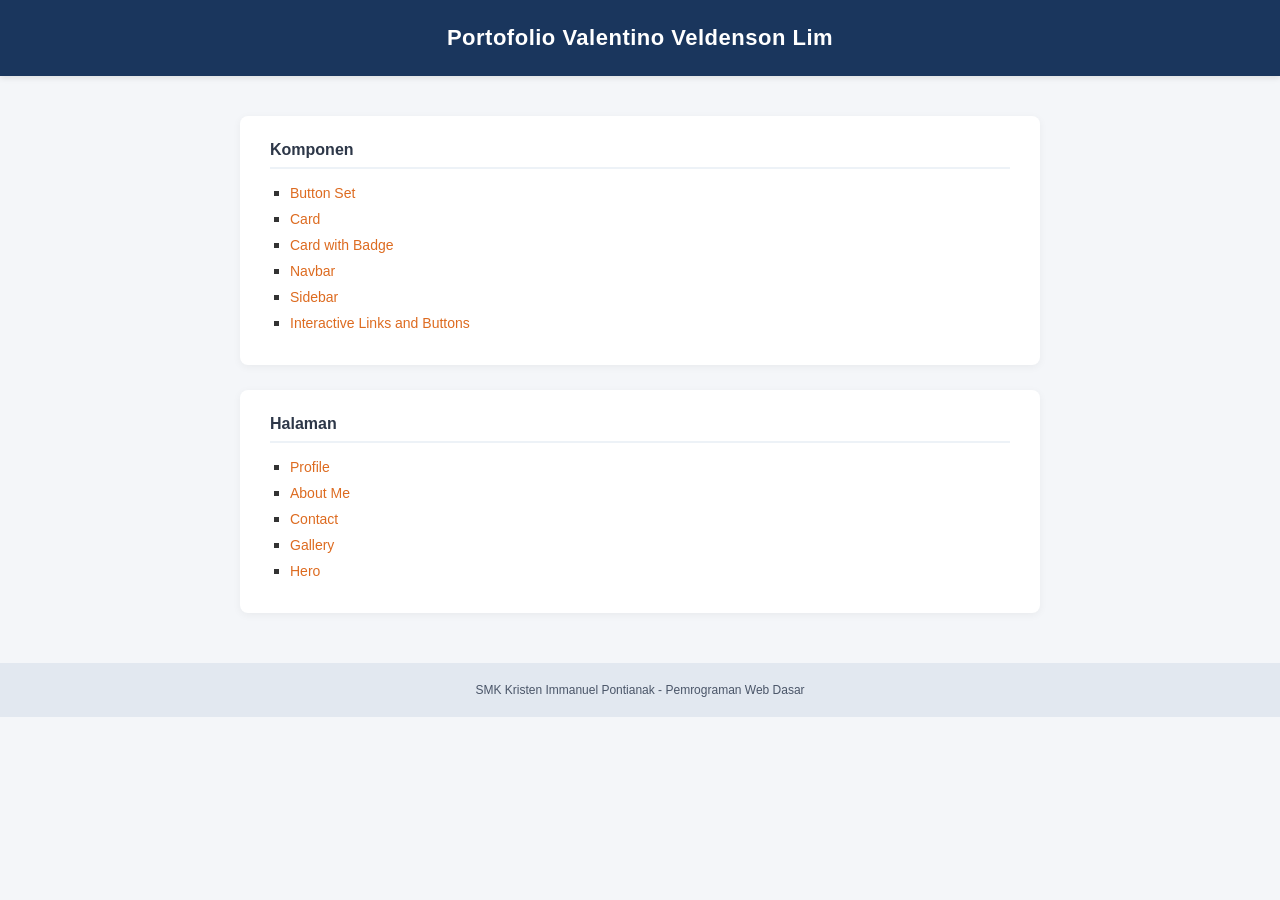
<file: index.html>
<!DOCTYPE html>
<html lang="id">
<head>
    <meta charset="UTF-8">
    <meta name="viewport" content="width=device-width, initial-scale=1.0">
    <title>Portofolio Valentino Veldenson Lim</title>
    <!-- Menghubungkan ke CSS Eksternal -->
    <link rel="stylesheet" href="styles/index.css">
</head>
<body>

    <!-- Header dengan h1 'Portofolio' dan namamu -->
    <header>
        <h1>Portofolio Valentino Veldenson Lim</h1>
    </header>

    <!-- Main sebagai pembungkus isi -->
    <main>
        <!-- Section 1: id components (6 tautan komponen) -->
        <section id="components">
            <h2>Komponen</h2>
            <ul>
                <li><a href="/components/button-set.html">Button Set</a></li>
                <li><a href="/components/card.html">Card</a></li>
                <li><a href="/components/card-badge.html">Card with Badge</a></li>
                <li><a href="/components/navbar.html">Navbar</a></li>
                <li><a href="/components/sidebar.html">Sidebar</a></li>
                <li><a href="/components/interactive.html">Interactive Links and Buttons</a></li>
            </ul>
        </section>

        <!-- Section 2: id pages (5 tautan halaman) -->
        <section id="pages">
            <h2>Halaman</h2>
            <ul>
                <li><a href="/pages/profile.html">Profile</a></li>
                <li><a href="/pages/about.html">About Me</a></li>
                <li><a href="/pages/contact.html">Contact</a></li>
                <li><a href="/pages/gallery.html">Gallery</a></li>
                <li><a href="/pages/hero.html">Hero</a></li>
            </ul>
        </section>
    </main>

    <!-- Footer dengan p singkat nama sekolahmu -->
    <footer>
        <p>SMK Kristen Immanuel Pontianak - Pemrograman Web Dasar</p>
    </footer>

</body>
</html>
</file>
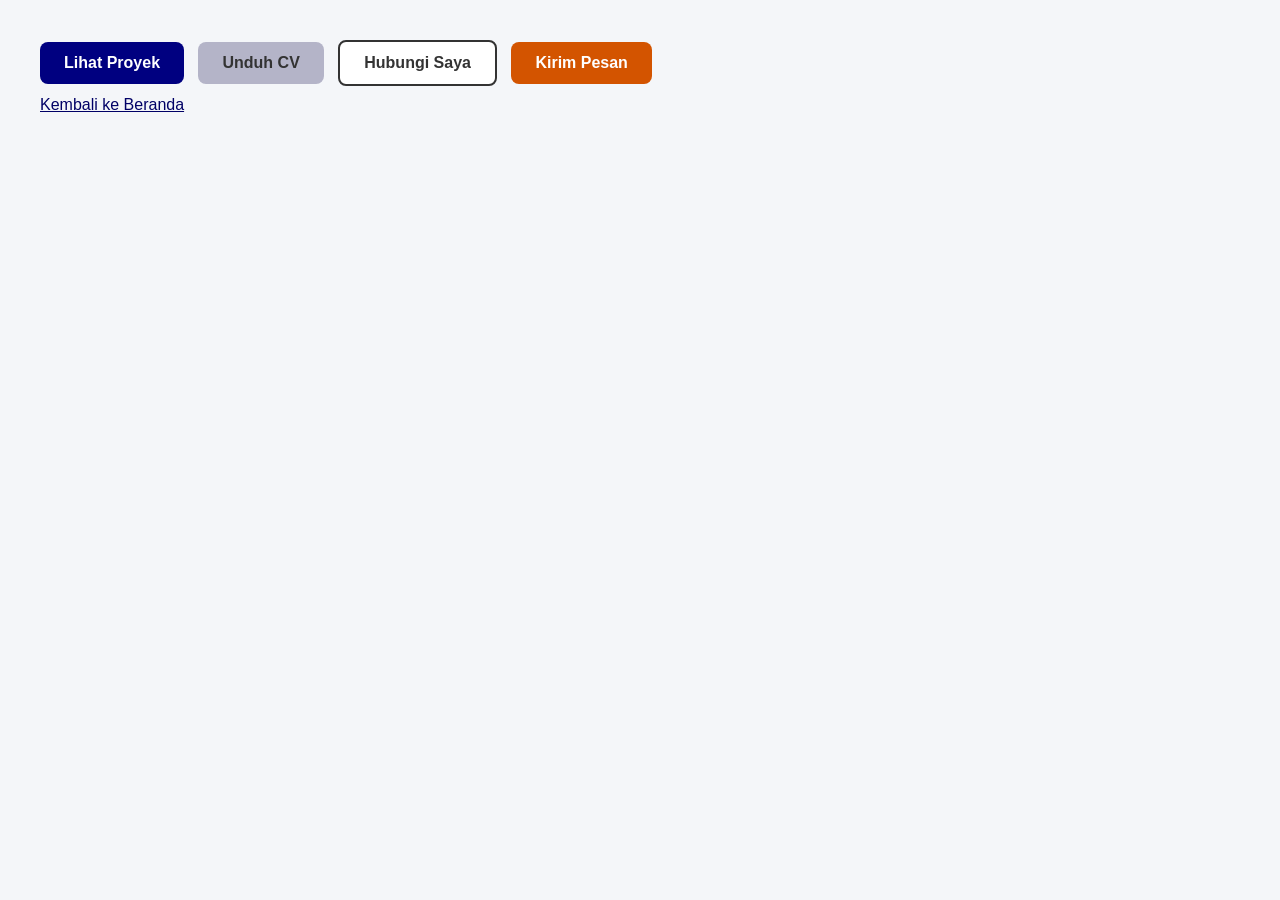
<file: components/button-set.html>
<!DOCTYPE html>
<html lang="id">
<head>
    <meta charset="UTF-8">
    <meta name="viewport" content="width=device-width, initial-scale=1.0">
    <title>Kumpulan Tombol</title>
    <style>
        /* Tag Selector */
        body {
            background-color: #f4f6f9;
            font-family: Arial, sans-serif;
            margin: 0;
            padding: 40px;
        }

        h2 {
            color: #1a252f;
            font-size: 20px;
        }

        /* Class Selector untuk semua tombol */
        .btn {
            display: inline-block;
            padding: 12px 24px;
            border-radius: 8px;
            font-weight: bold;
            text-decoration: none;
            cursor: pointer;
        }

        /* Descendant Selector: jarak antar tombol di dalam button-group */
        .button-group .btn {
            margin-right: 10px;
            margin-bottom: 10px;
        }

        /* Class Selector untuk warna latar masing-masing tombol */
        .btn-primary {
            background-color: navy;
            color: #ffffff;
        }

        .btn-secondary {
            background-color: rgb(180, 180, 200);
        }

        .btn-outline {
            background-color: #ffffff;
            border: 2px solid #333333;
        }

        .btn-send {
            background-color: #d35400;
            color: #ffffff;
        }

        /* Grouping Selector: dua tombol berbagi warna tulisan gelap */
        .btn-secondary, .btn-outline {
            color: #333333;
        }

        /* Pseudo-class Selector (:hover) untuk mengubah warna saat kursor di atas tombol */
        .btn-primary:hover {
            background-color: #000044;
        }

        .btn-secondary:hover {
            background-color: rgba(150, 150, 170, 0.8);
        }

        .btn-outline:hover {
            background-color: #f0f0f0;
        }

        .btn-send:hover {
            background-color: #ba4a00;
        }
    </style>
</head>
<body>

    <main>
        <!-- Kumpulan 4 Tombol -->
        <div class="button-group">
            <a href="/components/card-badge.html" class="btn btn-primary">Lihat Proyek</a>
            <a href="#" class="btn btn-secondary">Unduh CV</a>
            <a href="/pages/contact.html" class="btn btn-outline">Hubungi Saya</a>
            <a href="/pages/contact.html" class="btn btn-send">Kirim Pesan</a>
        </div>
    </main>

    <footer>
        <a href="/index.html" style="color: #000066; text-decoration: underline; font-family: Arial, sans-serif; font-size: 16px;">Kembali ke Beranda</a>
    </footer>

</body>
</html>
</file>
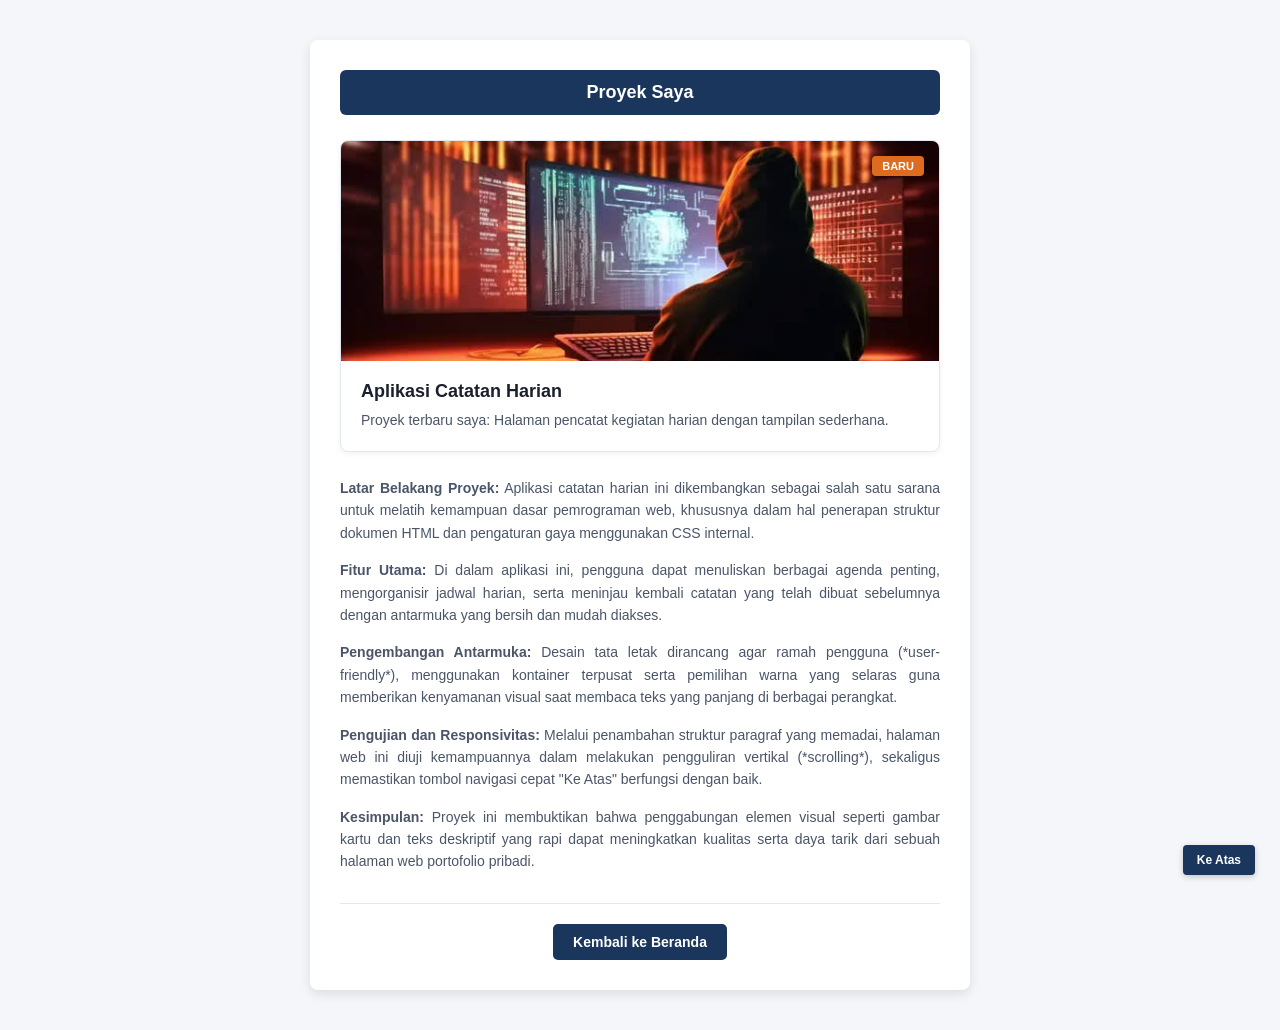
<file: components/card-badge.html>
<!DOCTYPE html>
<html lang="id">
<head>
    <meta charset="UTF-8">
    <meta name="viewport" content="width=device-width, initial-scale=1.0">
    <title>Proyek Saya - Aplikasi Catatan Harian</title>
    <style>
        /* Pengaturan Dasar Halaman */
        body {
            background-color: #f4f6f9;
            font-family: Arial, sans-serif;
            margin: 0;
            padding: 40px 20px;
            color: #333333;
            scroll-behavior: smooth;
        }

        /* Kontainer Utama */
        .container {
            max-width: 600px;
            margin: 0 auto;
            background-color: #ffffff;
            padding: 30px;
            border-radius: 8px;
            box-shadow: 0 4px 12px rgba(0, 0, 0, 0.1);
            position: relative;
        }

        /* Judul Header di dalam Kontainer */
        .header-title {
            background-color: #1a365d;
            color: #ffffff;
            text-align: center;
            padding: 12px;
            border-radius: 6px;
            font-size: 18px;
            font-weight: bold;
            margin-bottom: 25px;
        }

        /* Kotak Kartu (Card) di dalam Kontainer */
        .card {
            border: 1px solid #e2e8f0;
            border-radius: 8px;
            overflow: hidden;
            background-color: #ffffff;
            margin-bottom: 25px;
            box-shadow: 0 2px 6px rgba(0, 0, 0, 0.05);
        }

        /* Area Gambar pada Card */
        .card-img-container {
            position: relative;
            width: 100%;
            height: 220px;
            background-color: #cbd5e1;
        }

        .card-img {
            width: 100%;
            height: 100%;
            object-fit: cover;
            display: block;
        }

        /* Badge kecil di atas gambar */
        .badge {
            position: absolute;
            top: 15px;
            right: 15px;
            background-color: #dd6b20;
            color: #ffffff;
            font-size: 11px;
            font-weight: bold;
            padding: 4px 10px;
            border-radius: 4px;
        }

        /* Konten Teks pada Card */
        .card-content {
            padding: 20px;
        }

        .card-content h3 {
            font-size: 18px;
            color: #1a202c;
            margin-top: 0;
            margin-bottom: 8px;
        }

        .card-content p {
            font-size: 14px;
            color: #4a5568;
            line-height: 1.5;
            margin: 0;
        }

        /* Paragraf Artikel yang Dapat Dibaca */
        .article-text {
            font-size: 14px;
            color: #4a5568;
            line-height: 1.6;
            margin-bottom: 15px;
            text-align: justify;
        }

        /* Tombol Kembali ke Beranda */
        .footer-nav {
            text-align: center;
            margin-top: 30px;
            border-top: 1px solid #e2e8f0;
            padding-top: 20px;
        }

        .btn-back {
            display: inline-block;
            background-color: #1a365d;
            color: #ffffff;
            padding: 10px 20px;
            border-radius: 5px;
            text-decoration: none;
            font-size: 14px;
            font-weight: bold;
        }

        .btn-back:hover {
            background-color: #2a4365;
        }

        /* Tombol Mengambang "Ke Atas" di Pojok Kanan Bawah */
        .btn-to-top {
            position: fixed;
            bottom: 25px;
            right: 25px;
            background-color: #1a365d;
            color: #ffffff;
            padding: 8px 14px;
            border-radius: 4px;
            text-decoration: none;
            font-size: 12px;
            font-weight: bold;
            box-shadow: 0 2px 6px rgba(0, 0, 0, 0.2);
        }

        .btn-to-top:hover {
            background-color: #2a4365;
        }
    </style>
</head>
<body id="atas">

    <div class="container">
        <!-- Judul Atas -->
        <div class="header-title">Proyek Saya</div>

        <!-- Komponen Card -->
        <div class="card">
            <div class="card-img-container">
                <!-- Pastikan file gambar tersedia di folder assets/images/ -->
                <img src="/assets/images/hacker.jpg" alt="Aplikasi Catatan Harian" class="card-img">
                <span class="badge">BARU</span>
            </div>
            <div class="card-content">
                <h3>Aplikasi Catatan Harian</h3>
                <p>Proyek terbaru saya: Halaman pencatat kegiatan harian dengan tampilan sederhana.</p>
            </div>
        </div>

        <!-- Isi Paragraf Artikel / Bacaan yang Bermakna -->
        <p class="article-text">
            <strong>Latar Belakang Proyek:</strong> Aplikasi catatan harian ini dikembangkan sebagai salah satu sarana untuk melatih kemampuan dasar pemrograman web, khususnya dalam hal penerapan struktur dokumen HTML dan pengaturan gaya menggunakan CSS internal.
        </p>

        <p class="article-text">
            <strong>Fitur Utama:</strong> Di dalam aplikasi ini, pengguna dapat menuliskan berbagai agenda penting, mengorganisir jadwal harian, serta meninjau kembali catatan yang telah dibuat sebelumnya dengan antarmuka yang bersih dan mudah diakses.
        </p>

        <p class="article-text">
            <strong>Pengembangan Antarmuka:</strong> Desain tata letak dirancang agar ramah pengguna (*user-friendly*), menggunakan kontainer terpusat serta pemilihan warna yang selaras guna memberikan kenyamanan visual saat membaca teks yang panjang di berbagai perangkat.
        </p>

        <p class="article-text">
            <strong>Pengujian dan Responsivitas:</strong> Melalui penambahan struktur paragraf yang memadai, halaman web ini diuji kemampuannya dalam melakukan pengguliran vertikal (*scrolling*), sekaligus memastikan tombol navigasi cepat "Ke Atas" berfungsi dengan baik.
        </p>

        <p class="article-text">
            <strong>Kesimpulan:</strong> Proyek ini membuktikan bahwa penggabungan elemen visual seperti gambar kartu dan teks deskriptif yang rapi dapat meningkatkan kualitas serta daya tarik dari sebuah halaman web portofolio pribadi.
        </p>

        <!-- Tombol Navigasi Bawah -->
        <div class="footer-nav">
            <a href="../index.html" class="btn-back">Kembali ke Beranda</a>
        </div>
    </div>

    <!-- Tombol "Ke Atas" Melayang di Pojok Kanan Bawah -->
    <a href="#atas" class="btn-to-top">Ke Atas</a>

</body>
</html>
</file>
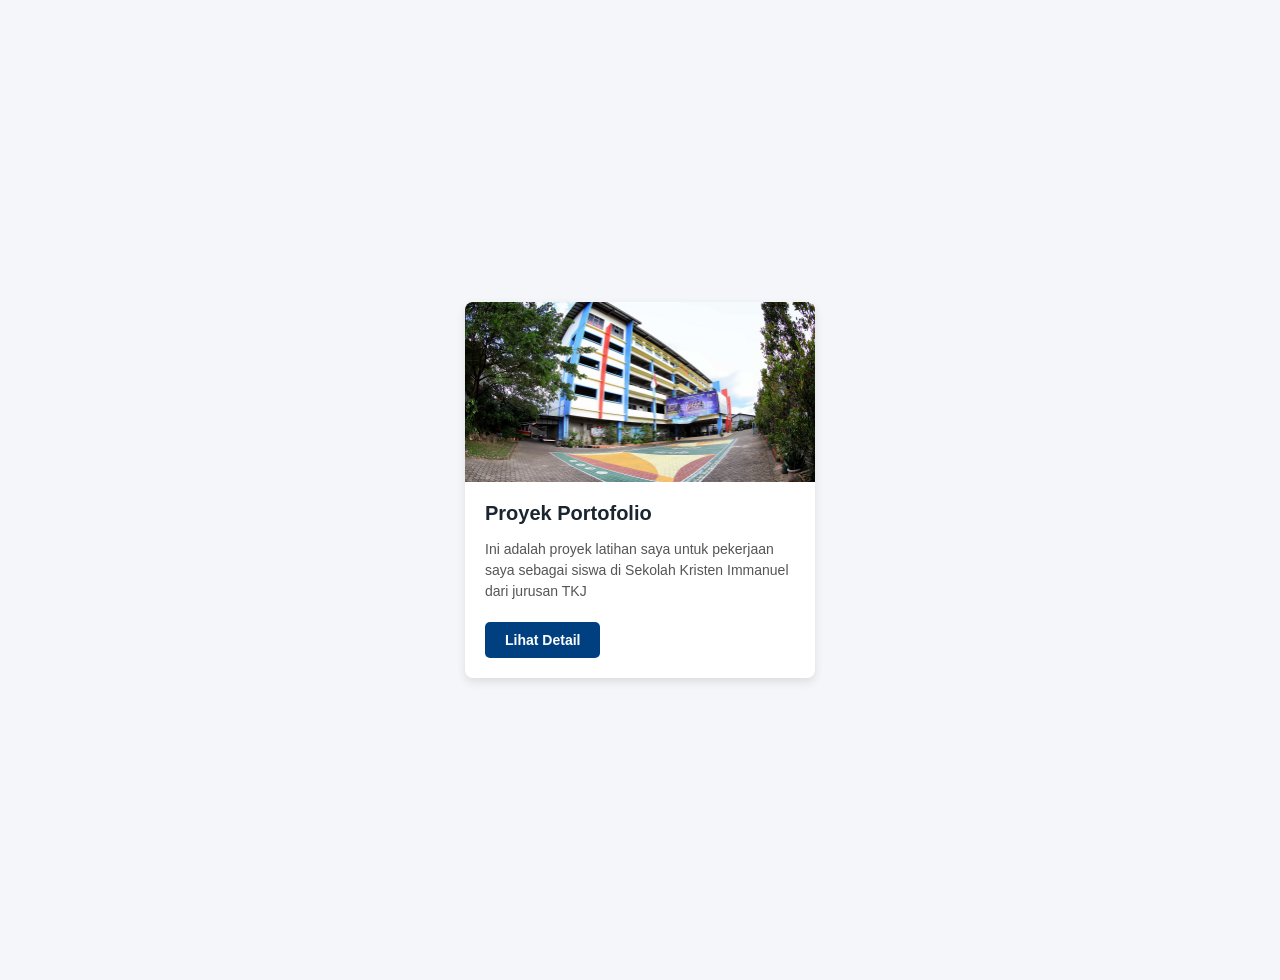
<file: components/card.html>
<!DOCTYPE html>
<html lang="id">
<head>
    <meta charset="UTF-8">
    <meta name="viewport" content="width=device-width, initial-scale=1.0">
    <title>Komponen Card</title>
    <style>
        /* Tag Selector untuk Styling Dasar */
        body {
            background-color: #f4f6f9;
            font-family: Arial, sans-serif;
            margin: 0;
            padding: 40px;
            display: flex;
            justify-content: center;
            align-items: center;
            min-height: 100vh;
        }

        /* Class Selector untuk Pembungkus Card */
        .card {
            background-color: #ffffff;
            width: 100%;
            max-width: 350px;
            border-radius: 8px;
            box-shadow: 0 4px 10px rgba(0, 0, 0, 0.1);
            overflow: hidden;
            transition: transform 0.3s ease;
        }

        /* Pseudo-class Selector (:hover) pada Card */
        .card:hover {
            transform: translateY(-5px);
        }

        /* Pengaturan Tag Gambar di dalam Card */
        .card-img {
            width: 100%;
            height: 180px;
            object-fit: cover;
            display: block;
        }

        /* Bagian Konten Teks di dalam Card */
        .card-body {
            padding: 20px;
        }

        /* Descendant Selector untuk Judul */
        .card-body h3 {
            color: #1a252f;
            font-size: 20px;
            margin-top: 0;
            margin-bottom: 10px;
        }

        /* Descendant Selector untuk Paragraf */
        .card-body p {
            color: #555555;
            font-size: 14px;
            line-height: 1.5;
            margin-bottom: 20px;
        }

        /* Class Selector untuk Tombol di dalam Card */
        .card-btn {
            display: inline-block;
            background-color: #004080;
            color: #ffffff;
            padding: 10px 20px;
            border-radius: 5px;
            text-decoration: none;
            font-size: 14px;
            font-weight: bold;
        }

        /* Pseudo-class Selector (:hover) untuk Tombol */
        .card-btn:hover {
            background-color: #002040;
        }
    </style>
</head>
<body>

    <!-- Komponen Card Utama -->
    <div class="card">
        <!-- Menampilkan Gambar (Pastikan file gambar tersedia di folder assets/images/) -->
        <img src="/assets/images/Immanuel.jpg" alt="Ilustrasi Proyek" class="card-img">
        
        <div class="card-body">
            <h3>Proyek Portofolio</h3>
            <p>
                Ini adalah proyek latihan saya untuk pekerjaan saya sebagai siswa di Sekolah Kristen Immanuel dari jurusan TKJ
                </p>
            <a href="/components/card-badge.html" class="card-btn">Lihat Detail</a>
        </div>
    </div>

</body>
</html>
</file>
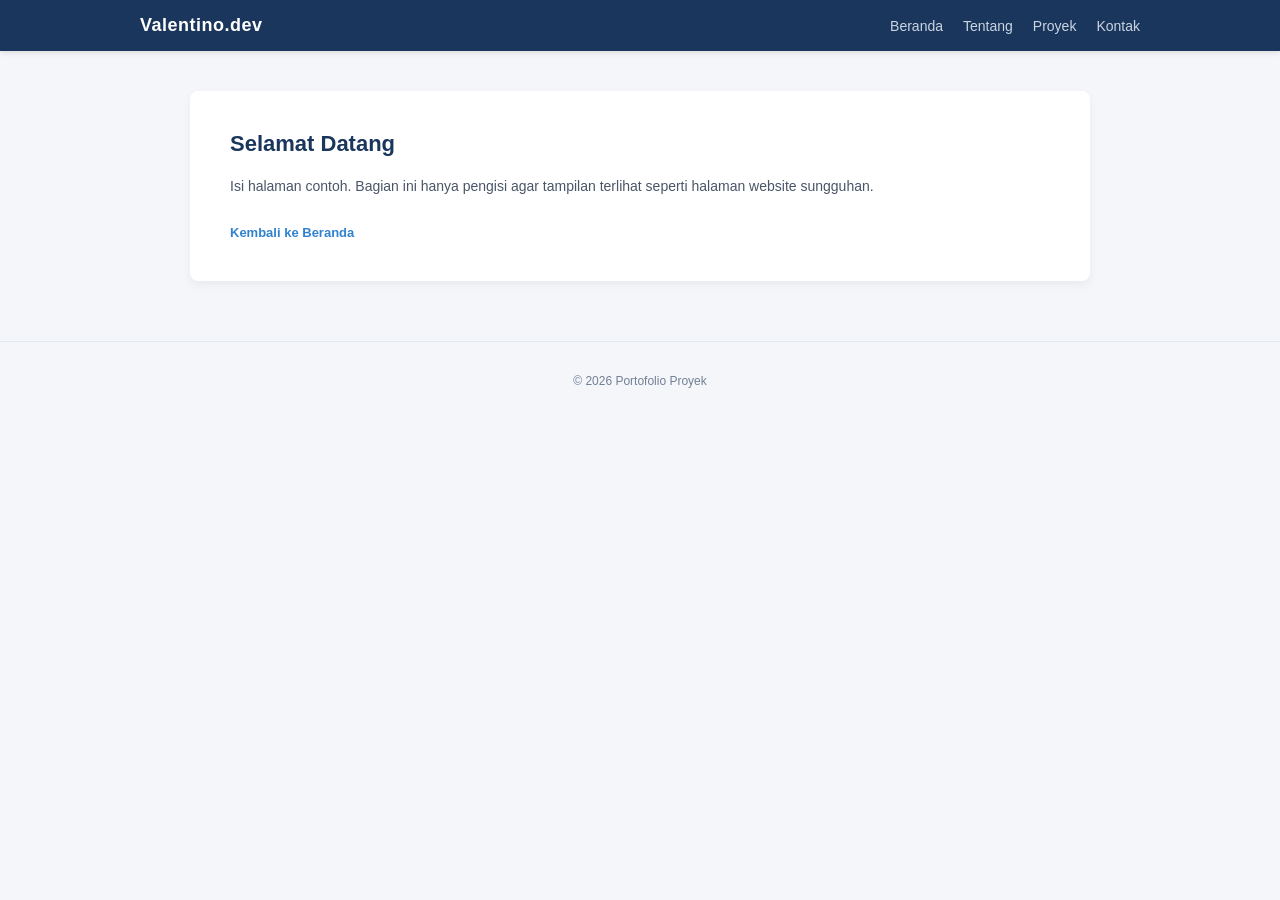
<file: components/navbar.html>
<!DOCTYPE html>
<html lang="id">
<head>
    <meta charset="UTF-8">
    <meta name="viewport" content="width=device-width, initial-scale=1.0">
    <title>Menu Navigasi - Modul 3.1</title>
    <!-- Menghubungkan ke file CSS eksternal -->
    <link rel="stylesheet" href="../styles/navbar.css">
</head>
<body>

    <!-- Header dengan id main-header -->
    <header id="main-header">
        <!-- Navigasi dengan class navbar -->
        <nav class="navbar">
            <!-- Logo di sisi kiri -->
            <div class="logo">Valentino.dev</div>

            <!-- Daftar menu tautan di sisi kanan -->
            <ul class="nav-menu">
                <li><a href="/index.html" class="nav-link">Beranda</a></li>
                <li><a href="/pages/about.html" class="nav-link">Tentang</a></li>
                <li><a href="/components/card-badge.html" class="nav-link">Proyek</a></li>
                <li><a href="/pages/contact.html" class="nav-link">Kontak</a></li>
            </ul>
        </nav>
    </header>

    <!-- Konten Utama -->
    <main class="main-content">
        <section class="content-box">
            <h1>Selamat Datang</h1>
            <p>Isi halaman contoh. Bagian ini hanya pengisi agar tampilan terlihat seperti halaman website sungguhan.</p>
            <a href="../index.html" class="back-link">Kembali ke Beranda</a>
        </section>
    </main>

    <!-- Footer -->
    <footer class="footer">
        <p>&copy; 2026 Portofolio Proyek</p>
    </footer>

</body>
</html>
</file>
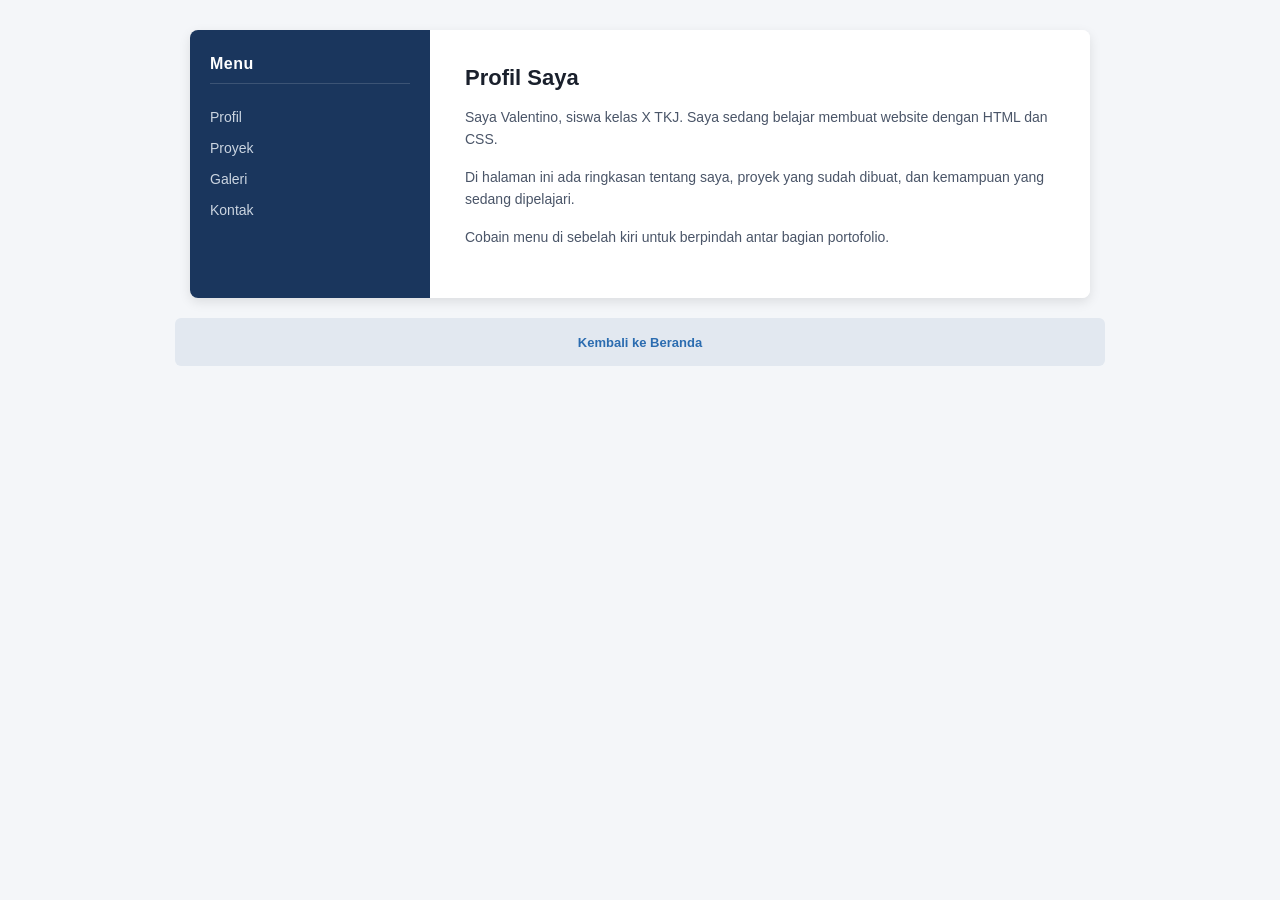
<file: components/sidebar.html>
<!DOCTYPE html>
<html lang="id">
<head>
    <meta charset="UTF-8">
    <meta name="viewport" content="width=device-width, initial-scale=1.0">
    <title>Profil Saya - Sidebar</title>
    <style>
        /* Pengaturan Dasar Halaman */
        body {
            background-color: #f4f6f9;
            font-family: Arial, sans-serif;
            margin: 0;
            padding: 30px;
            color: #333333;
        }

        /* Pembungkus Utama (Layout 2 Kolom dengan Flexbox) */
        .layout {
            display: flex;
            max-width: 900px;
            margin: 0 auto;
            background-color: #ffffff;
            border-radius: 8px;
            box-shadow: 0 4px 12px rgba(0, 0, 0, 0.1);
            overflow: hidden;
        }

        /* Sidebar di sebelah kiri */
        #sidebar {
            width: 240px;
            background-color: #1a365d;
            color: #ffffff;
            padding: 25px 20px;
            box-sizing: border-box;
        }

        #sidebar h3 {
            font-size: 16px;
            margin-top: 0;
            margin-bottom: 25px;
            letter-spacing: 0.5px;
            border-bottom: 1px solid rgba(255, 255, 255, 0.15);
            padding-bottom: 10px;
        }

        #sidebar nav a {
            display: block;
            color: #cbd5e1;
            text-decoration: none;
            font-size: 14px;
            margin-bottom: 15px;
            transition: color 0.2s ease;
        }

        #sidebar nav a:hover {
            color: #ffffff;
            font-weight: bold;
        }

        /* Konten Utama di sebelah kanan */
        .main-content {
            flex: 1;
            padding: 35px;
            background-color: #ffffff;
        }

        .main-content h1 {
            font-size: 22px;
            color: #1a202c;
            margin-top: 0;
            margin-bottom: 15px;
        }

        .main-content p {
            font-size: 14px;
            color: #4a5568;
            line-height: 1.6;
            margin-bottom: 15px;
        }

        /* Footer (di luar layout utama sesuai ketentuan modul) */
        footer {
            max-width: 900px;
            margin: 20px auto 0 auto;
            text-align: center;
            padding: 15px;
            background-color: #e2e8f0;
            border-radius: 6px;
        }

        footer a {
            color: #2b6cb0;
            text-decoration: none;
            font-size: 13px;
            font-weight: bold;
        }

        footer a:hover {
            text-decoration: underline;
        }
    </style>
</head>
<body>

    <!-- Pembungkus Layout (Sidebar & Main Content) -->
    <div class="layout">
        <!-- Sidebar Kiri -->
        <aside id="sidebar">
            <h3>Menu</h3>
            <nav>
                <a href="/pages/profile.html">Profil</a>
                <a href="/components/card-badge.html">Proyek</a>
                <a href="/pages/gallery.html">Galeri</a>
                <a href="/pages/contact.html">Kontak</a>
            </nav>
        </aside>

        <!-- Konten Utama Kanan -->
        <main class="main-content">
            <h1>Profil Saya</h1>
            <p>Saya Valentino, siswa kelas X TKJ. Saya sedang belajar membuat website dengan HTML dan CSS.</p>
            <p>Di halaman ini ada ringkasan tentang saya, proyek yang sudah dibuat, dan kemampuan yang sedang dipelajari.</p>
            <p>Cobain menu di sebelah kiri untuk berpindah antar bagian portofolio.</p>
        </main>
    </div>

    <!-- Footer di luar layout -->
    <footer>
        <a href="/index.html">Kembali ke Beranda</a>
    </footer>

</body>
</html>
</file>
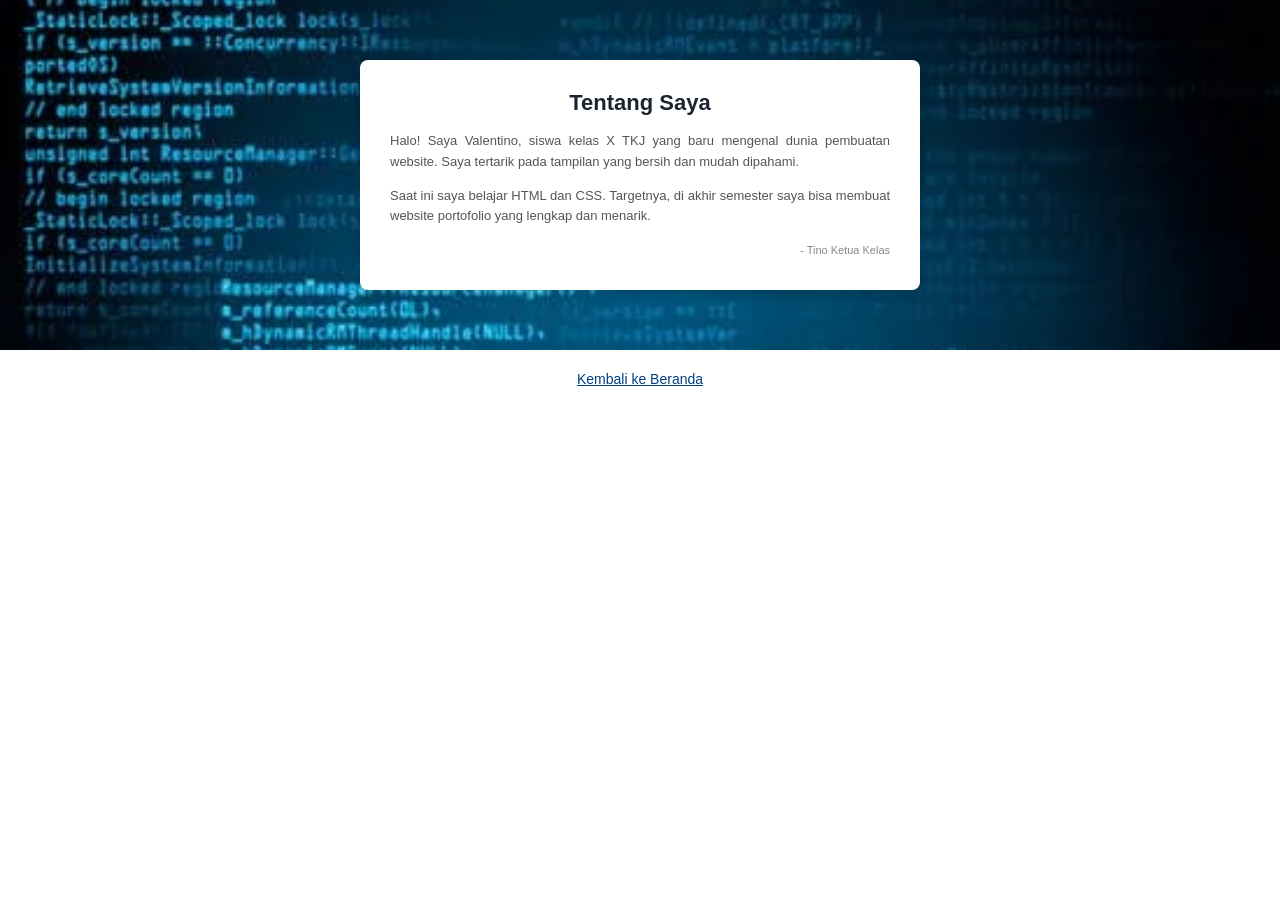
<file: pages/about.html>
<!DOCTYPE html>
<html lang="id">
<head>
    <meta charset="UTF-8">
    <meta name="viewport" content="width=device-width, initial-scale=1.0">
    <title>Tentang Saya</title>
    <!-- Menghubungkan CSS Eksternal -->
    <link rel="stylesheet" href="/styles/about.css">
</head>
<body>

    <main>
        <!-- Section dengan id "about" sesuai petunjuk soal -->
        <section id="about">
            <!-- Div dengan class "about-box" di dalam section -->
            <div class="about-box">
                <h2>Tentang Saya</h2>
                <p>
                    Halo! Saya Valentino, siswa kelas X TKJ yang baru mengenal dunia pembuatan website. Saya tertarik pada tampilan yang bersih dan mudah dipahami.
                </p>
                <p>
                    Saat ini saya belajar HTML dan CSS. Targetnya, di akhir semester saya bisa membuat website portofolio yang lengkap dan menarik.
                </p>
                <p class="subtitle">- Tino Ketua Kelas</p>
            </div>
        </section>

        <!-- Tautan Kembali di Luar Area Gambar -->
        <div class="nav-footer">
            <a href="../index.html" class="back-link">Kembali ke Beranda</a>
        </div>
    </main>

</body>
</html>
</file>
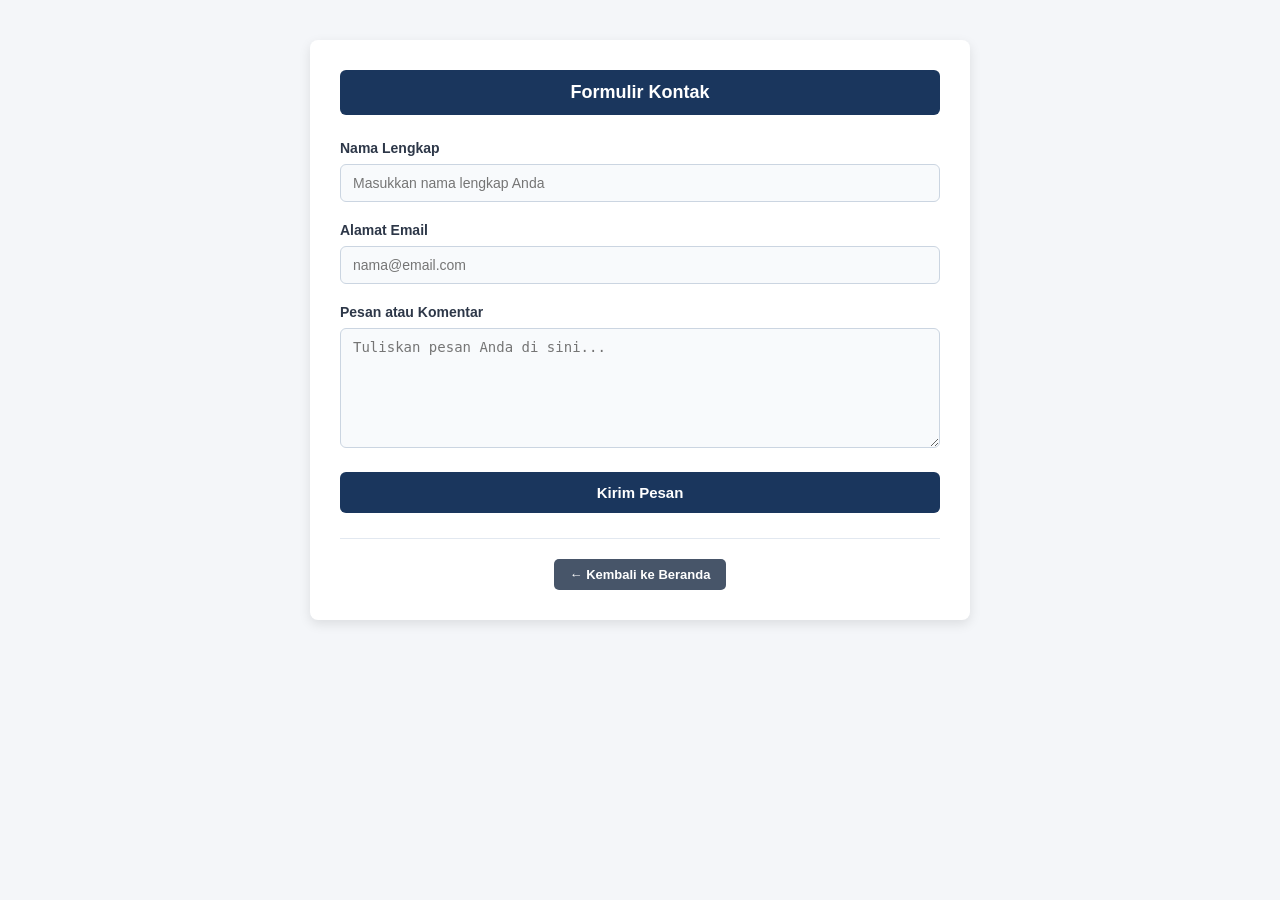
<file: pages/contact.html>
<!DOCTYPE html>
<html lang="id">
<head>
    <meta charset="UTF-8">
    <meta name="viewport" content="width=device-width, initial-scale=1.0">
    <title>Kontak Kami</title>
    <style>
        /* Pengaturan Dasar Halaman */
        body {
            background-color: #f4f6f9;
            font-family: Arial, sans-serif;
            margin: 0;
            padding: 40px 20px;
            color: #333333;
        }

        /* Kontainer Utama */
        .container {
            max-width: 600px;
            margin: 0 auto;
            background-color: #ffffff;
            padding: 30px;
            border-radius: 8px;
            box-shadow: 0 4px 12px rgba(0, 0, 0, 0.1);
        }

        /* Judul Header Formulir */
        .header-title {
            background-color: #1a365d;
            color: #ffffff;
            text-align: center;
            padding: 12px;
            border-radius: 6px;
            font-size: 18px;
            font-weight: bold;
            margin-bottom: 25px;
        }

        /* Grup Formulir (Label & Input) */
        .form-group {
            margin-bottom: 20px;
        }

        .form-group label {
            display: block;
            font-size: 14px;
            font-weight: bold;
            color: #2d3748;
            margin-bottom: 8px;
        }

        .form-control {
            width: 100%;
            padding: 10px 12px;
            font-size: 14px;
            border: 1px solid #cbd5e1;
            border-radius: 6px;
            box-sizing: border-box;
            background-color: #f8fafc;
            transition: border-color 0.2s ease;
        }

        .form-control:focus {
            outline: none;
            border-color: #1a365d;
            background-color: #ffffff;
        }

        /* Area Teks Pesan */
        textarea.form-control {
            resize: vertical;
            height: 120px;
        }

        /* Tombol Kirim */
        .btn-submit {
            display: block;
            width: 100%;
            background-color: #1a365d;
            color: #ffffff;
            padding: 12px;
            border: none;
            border-radius: 6px;
            font-size: 15px;
            font-weight: bold;
            cursor: pointer;
            transition: background-color 0.2s ease;
        }

        .btn-submit:hover {
            background-color: #2a4365;
        }

        /* Tombol Kembali ke Beranda */
        .footer-nav {
            text-align: center;
            margin-top: 25px;
            border-top: 1px solid #e2e8f0;
            padding-top: 20px;
        }

        .btn-back {
            display: inline-block;
            background-color: #475569;
            color: #ffffff;
            padding: 8px 16px;
            border-radius: 5px;
            text-decoration: none;
            font-size: 13px;
            font-weight: bold;
        }

        .btn-back:hover {
            background-color: #334155;
        }
    </style>
</head>
<body>

    <div class="container">
        <!-- Judul Header -->
        <div class="header-title">Formulir Kontak</div>

        <!-- Elemen Formulir -->
        <form action="#" method="POST">
            <div class="form-group">
                <label for="nama">Nama Lengkap</label>
                <input type="text" id="nama" name="nama" class="form-control" placeholder="Masukkan nama lengkap Anda" required>
            </div>

            <div class="form-group">
                <label for="email">Alamat Email</label>
                <input type="email" id="email" name="email" class="form-control" placeholder="nama@email.com" required>
            </div>

            <div class="form-group">
                <label for="pesan">Pesan atau Komentar</label>
                <textarea id="pesan" name="pesan" class="form-control" placeholder="Tuliskan pesan Anda di sini..." required></textarea>
            </div>

            <button type="submit" class="btn-submit">Kirim Pesan</button>
        </form>

        <!-- Navigasi Bawah -->
        <div class="footer-nav">
            <a href="../index.html" class="btn-back">&larr; Kembali ke Beranda</a>
        </div>
    </div>

</body>
</html>
</file>
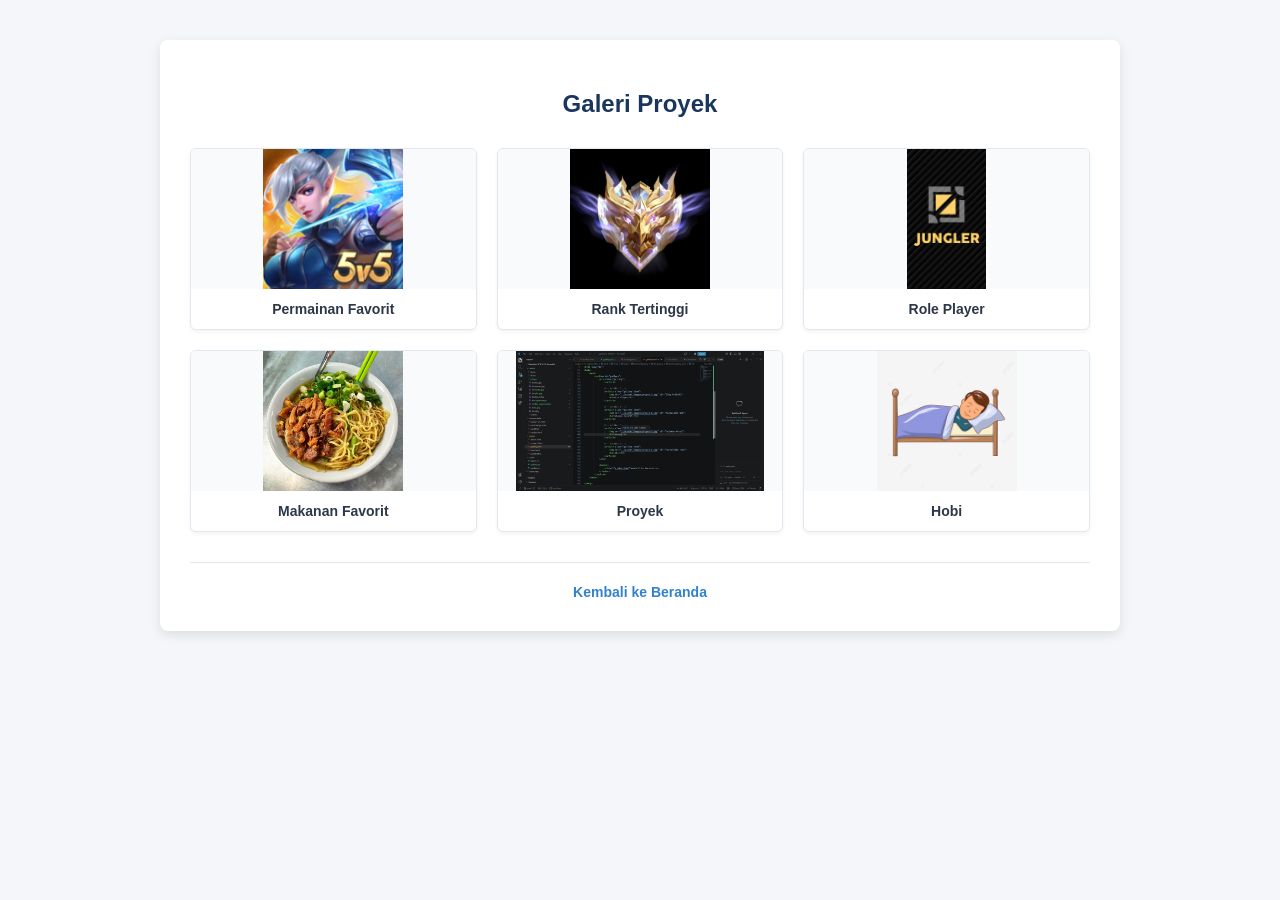
<file: pages/gallery.html>
<!DOCTYPE html>
<html lang="id">
<head>
    <meta charset="UTF-8">
    <meta name="viewport" content="width=device-width, initial-scale=1.0">
    <title>Galeri Proyek</title>
    <!-- Menghubungkan ke file CSS eksternal -->
    <link rel="stylesheet" href="../styles/gallery.css">
</head>
<body>

    <main>
        <section id="gallery">
            <h2>Galeri Proyek</h2>
            
            <div class="gallery">
                <!-- Artikel 1 -->
                <article class="gallery-item">
                    <img src="/assets/images/mobile legend.webp" alt="Website Toko Online">
                    <h3>Permainan Favorit</h3>
                </article>

                <!-- Artikel 2 -->
                <article class="gallery-item">
                    <img src="/assets/images/immortal.jpg" alt="Aplikasi Catatan">
                    <h3>Rank Tertinggi</h3>
                </article>

                <!-- Artikel 3 -->
                <article class="gallery-item">
                    <img src="/assets/images/jungler.jpg" alt="Blog Pribadi">
                    <h3>Role Player</h3>
                </article>

                <!-- Artikel 4 -->
                <article class="gallery-item">
                    <img src="/assets/images/mie ayam.webp" alt="Kalkulator Web">
                    <h3>Makanan Favorit</h3>
                </article>

                <!-- Artikel 5 -->
                <article class="gallery-item">
                    <img src="/assets/images/proyek.png" alt="Halaman Resep">
                    <h3>Proyek</h3>
                </article>

                <!-- Artikel 6 -->
                <article class="gallery-item">
                    <img src="/assets/images/tidur.jpg" alt="Portofolio Foto">
                    <h3>Hobi</h3>
                </article>
            </div>

            <footer>
                <a href="/index.html">Kembali ke Beranda</a>
            </footer>
        </section>
    </main>

</body>
</html>
</file>
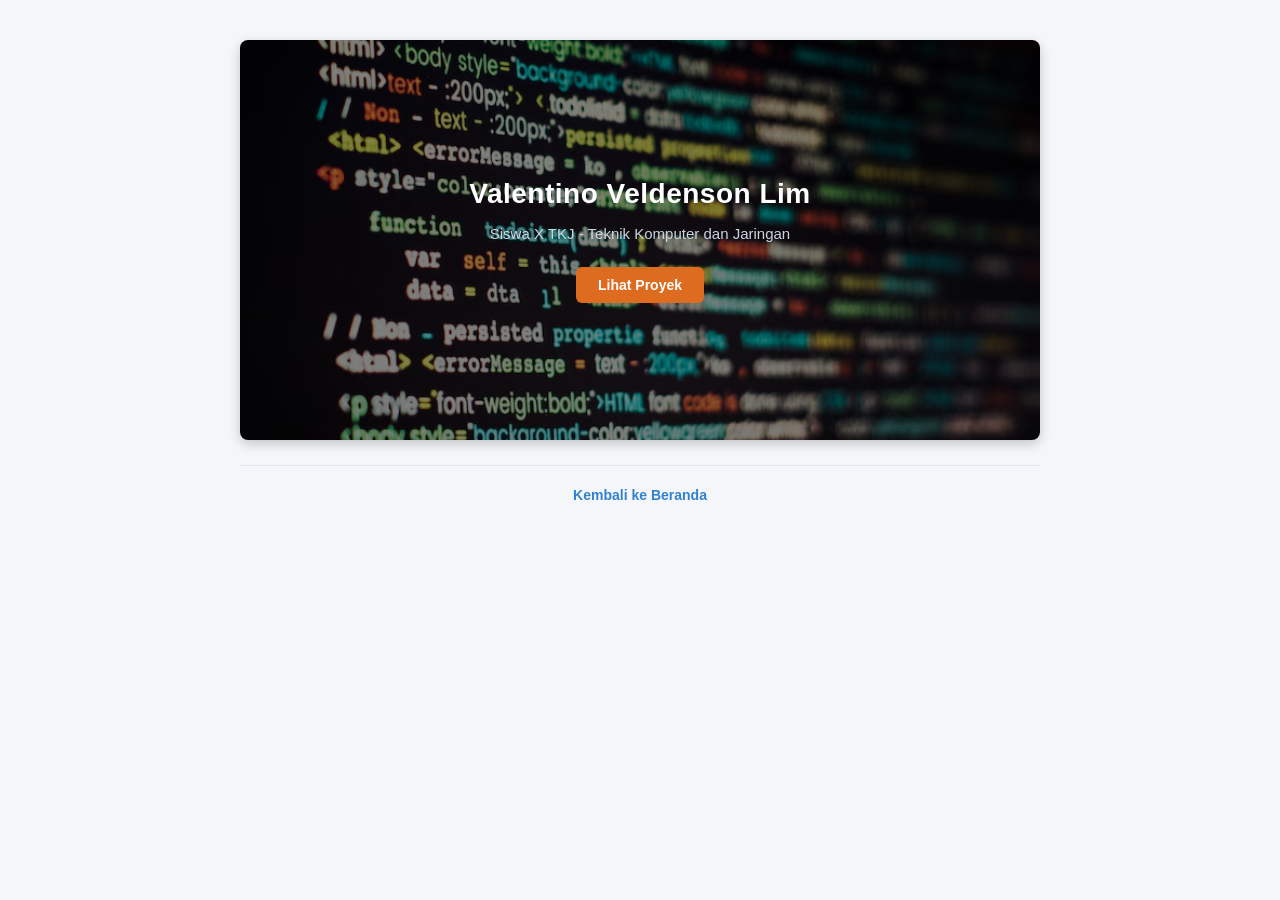
<file: pages/hero.html>
<!DOCTYPE html>
<html lang="id">
<head>
    <meta charset="UTF-8">
    <meta name="viewport" content="width=device-width, initial-scale=1.0">
    <title>Bagian Pembuka - Hero Beranimasi</title>
    <!-- Menghubungkan ke CSS Eksternal -->
    <link rel="stylesheet" href="../styles/hero.css">
</head>
<body>

    <main>
        <!-- Bagian Hero dengan id hero -->
        <section id="hero">
            <div class="hero-content">
                <h1>Valentino Veldenson Lim</h1>
                <p>Siswa X TKJ - Teknik Komputer dan Jaringan</p>
                <a href="/components/card-badge.html" class="btn">Lihat Proyek</a>
            </div>
        </section>
    </main>

    <!-- Footer -->
    <footer>
        <a href="../index.html">Kembali ke Beranda</a>
    </footer>

</body>
</html>
</file>
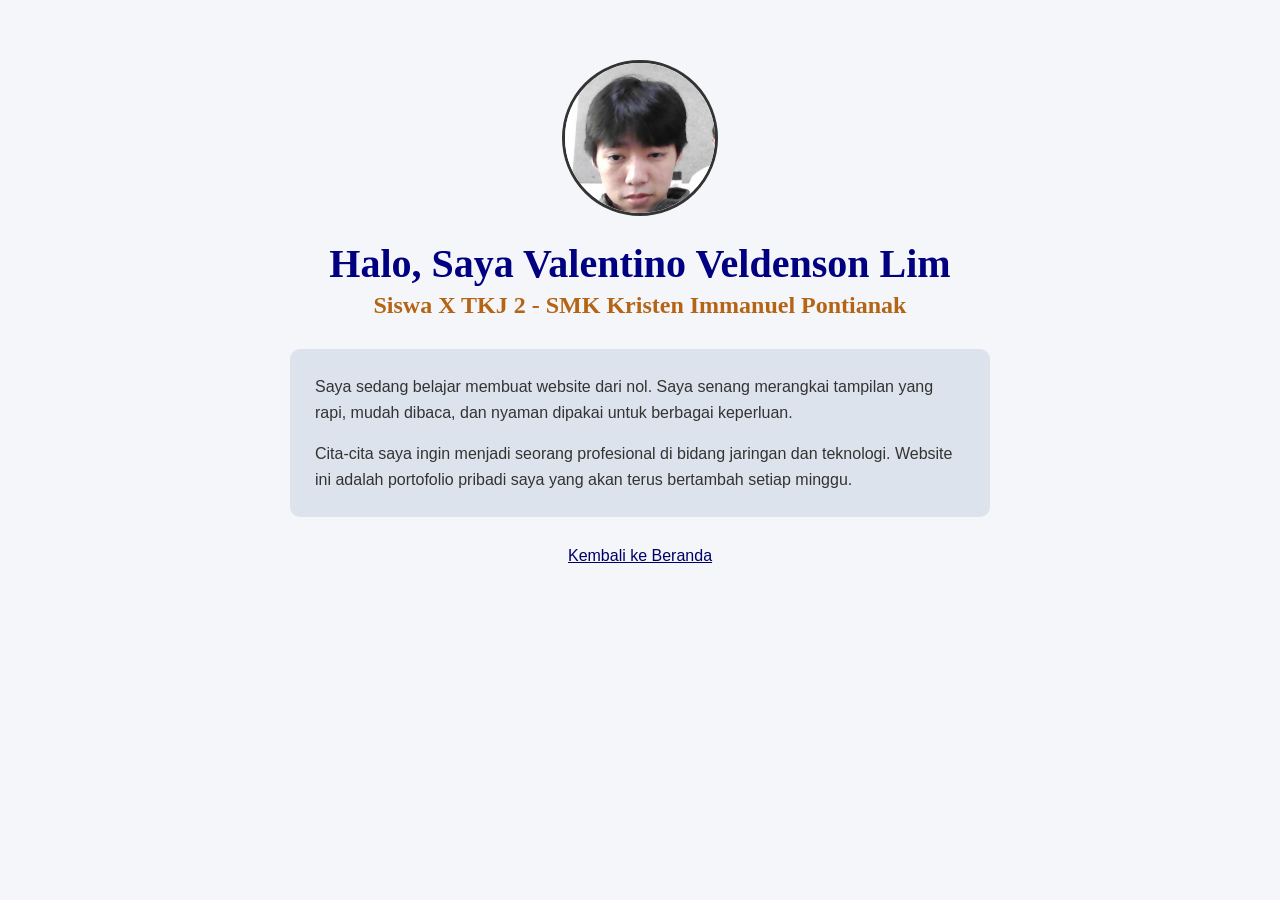
<file: pages/profile.html>
<!DOCTYPE html>
<html lang="id">
<head>
    <meta charset="UTF-8">
    <meta name="viewport" content="width=device-width, initial-scale=1.0">
    <title>Profil Singkat</title>
</head>
<body style="background-color: #f4f6f9; font-family: Arial, sans-serif; margin: 0; padding: 40px 0;">

    <main style="max-width: 700px; margin: 0 auto; text-align: center; padding: 20px;">
        
        <!-- Foto Profil (Bulat) -->
        <img src="/assets/images/tino.jpg" alt="Foto Profil Valentino" style="width: 150px; height: 150px; border-radius: 50%; object-fit: cover; border: 3px solid #333333;">

        <!-- Judul Besar (Nama) - Warna Nama (Nama warna: navy), Ukuran 40px, Tebal, Font Georgia -->
        <h1 style="color: navy; font-size: 40px; font-weight: bold; font-family: Georgia, serif; margin-top: 20px; margin-bottom: 5px;">
            Halo, Saya Valentino Veldenson Lim
        </h1>

        <!-- Judul Kecil (Kelas & Sekolah) - Warna RGB, Ukuran 24px, Font Georgia -->
        <h2 style="color: rgb(180, 100, 20); font-size: 24px; font-family: Georgia, serif; margin-top: 0; margin-bottom: 30px;">
            Siswa X TKJ 2 - SMK Kristen Immanuel Pontianak
        </h2>

        <!-- Kotak Teks Paragraf - Latar RGBA (setengah bening), Warna Hex untuk teks -->
        <div style="background-color: rgba(200, 210, 225, 0.5); padding: 25px; border-radius: 10px; text-align: left; margin-bottom: 30px;">
            <p style="color: #333333; font-size: 16px; font-family: Arial, sans-serif; line-height: 1.6; margin-top: 0;">
                Saya sedang belajar membuat website dari nol. Saya senang merangkai tampilan yang rapi, mudah dibaca, dan nyaman dipakai untuk berbagai keperluan.
            </p>
            <p style="color: #333333; font-size: 16px; font-family: Arial, sans-serif; line-height: 1.6; margin-bottom: 0;">
                Cita-cita saya ingin menjadi seorang profesional di bidang jaringan dan teknologi. Website ini adalah portofolio pribadi saya yang akan terus bertambah setiap minggu.
            </p>
        </div>

        <!-- Footer / Tautan Kembali ke Beranda -->
        <footer>
            <a href="/index.html" style="color: #000066; text-decoration: underline; font-family: Arial, sans-serif; font-size: 16px;">
                Kembali ke Beranda
            </a>
        </footer>

    </main>

</body>
</html>
</file>
<file: styles/index.css>
/* Pengaturan Dasar Halaman */
body {
    margin: 0;
    padding: 0;
    font-family: Arial, sans-serif;
    background-color: #f4f6f9;
    color: #333333;
}

/* Header Utama */
header {
    background-color: #1a365d;
    color: #ffffff;
    text-align: center;
    padding: 25px 20px;
    box-shadow: 0 2px 6px rgba(0, 0, 0, 0.1);
}

header h1 {
    margin: 0;
    font-size: 22px;
    font-weight: bold;
    letter-spacing: 0.5px;
}

/* Main Container */
main {
    max-width: 800px;
    margin: 40px auto;
    padding: 0 20px;
}

/* Section Components & Pages */
#components, #pages {
    background-color: #ffffff;
    padding: 25px 30px;
    margin-bottom: 25px;
    border-radius: 8px;
    box-shadow: 0 2px 8px rgba(0, 0, 0, 0.05);
}

#components h2, #pages h2 {
    font-size: 16px;
    color: #2d3748;
    margin-top: 0;
    margin-bottom: 15px;
    border-bottom: 2px solid #edf2f7;
    padding-bottom: 8px;
}

/* Daftar Tautan (ul & li) */
ul {
    list-style-type: square;
    padding-left: 20px;
    margin: 0;
}

li {
    margin-bottom: 8px;
}

li a {
    color: #dd6b20;
    text-decoration: none;
    font-size: 14px;
    transition: color 0.2s ease, text-decoration 0.2s ease;
}

li a:hover {
    color: #c05621;
    text-decoration: underline;
}

/* Footer */
footer {
    background-color: #e2e8f0;
    text-align: center;
    padding: 20px;
    margin-top: 50px;
}

footer p {
    margin: 0;
    font-size: 12px;
    color: #4a5568;
    font-weight: 500;
}
</file>
<file: styles/navbar.css>
/* Pengaturan Dasar */
body {
    margin: 0;
    font-family: Arial, sans-serif;
    background-color: #f4f6f9;
    color: #333333;
}

/* Header Utama */
#main-header {
    background-color: #1a365d;
    color: #ffffff;
    box-shadow: 0 2px 5px rgba(0, 0, 0, 0.1);
}

/* Navigasi menggunakan Flexbox */
.navbar {
    display: flex;
    justify-content: space-between;
    align-items: center;
    max-width: 1000px;
    margin: 0 auto;
    padding: 15px 20px;
}

/* Logo di sebelah kiri */
.navbar > .logo {
    font-size: 18px;
    font-weight: bold;
    color: #ffffff;
    letter-spacing: 0.5px;
}

/* Daftar Menu menggunakan Flexbox & Selector Child (>) */
.navbar > .nav-menu {
    display: flex;
    list-style: none;
    margin: 0;
    padding: 0;
}

.nav-menu > li {
    margin-left: 20px;
}

/* Tautan Menu (Anchor) */
.nav-menu > li > a.nav-link {
    color: #cbd5e1;
    text-decoration: none;
    font-size: 14px;
    transition: color 0.2s ease;
}

.nav-menu > li > a.nav-link:hover {
    color: #ffffff;
}

/* Konten Utama & Halaman */
.main-content {
    max-width: 900px;
    margin: 40px auto;
    padding: 0 20px;
}

.content-box {
    background-color: #ffffff;
    padding: 40px;
    border-radius: 8px;
    box-shadow: 0 4px 10px rgba(0, 0, 0, 0.05);
}

.content-box h1 {
    margin-top: 0;
    color: #1a365d;
    font-size: 22px;
}

.content-box p {
    color: #4a5568;
    font-size: 14px;
    line-height: 1.6;
    margin-bottom: 25px;
}

.back-link {
    display: inline-block;
    color: #3182ce;
    text-decoration: none;
    font-size: 13px;
    font-weight: bold;
}

.back-link:hover {
    text-decoration: underline;
}

/* Footer */
.footer {
    text-align: center;
    padding: 20px;
    font-size: 12px;
    color: #718096;
    border-top: 1px solid #e2e8f0;
    margin-top: 60px;
}
</file>
<file: styles/about.css>
/* Reset & Tampilan Dasar */
body {
    font-family: Arial, sans-serif;
    margin: 0;
    padding: 0;
    background-color: #ffffff;
}

/* Pembungkus utama */
main {
    width: 100%;
}

/* Section dengan id "about" yang menggunakan gambar latar */
#about {
    background-image: url(/assets/images/koding.webp); /* Sesuaikan nama file gambar di assets/images/ */
    background-size: cover;
    background-position: center;
    background-repeat: no-repeat;
    padding: 60px 20px;
    display: flex;
    justify-content: center;
    align-items: center;
}

/* Kotak Teks di Dalam Section */
.about-box {
    background-color: #ffffff;
    max-width: 500px;
    width: 100%;
    padding: 30px;
    border-radius: 8px;
    box-shadow: 0 4px 10px rgba(0, 0, 0, 0.2);
    text-align: center;
}

/* Judul di dalam kotak */
.about-box h2 {
    color: #1a252f;
    font-size: 22px;
    margin-top: 0;
    margin-bottom: 15px;
}

/* Paragraf di dalam kotak */
.about-box p {
    color: #555555;
    font-size: 13px;
    line-height: 1.6;
    margin-bottom: 12px;
    text-align: justify;
}

/* Teks kecil / Sub-keterangan */
.about-box .subtitle {
    font-size: 11px;
    color: #888888;
    text-align: right;
    margin-top: 15px;
    margin-bottom: 0;
}

/* Container Tautan di Luar Section Gambar */
.nav-footer {
    text-align: center;
    padding: 20px 0;
}

.back-link {
    color: #004080;
    text-decoration: underline;
    font-size: 14px;
}
</file>
<file: styles/gallery.css>
/* Pengaturan Dasar Halaman */
body {
    background-color: #f4f6f9;
    font-family: Arial, sans-serif;
    margin: 0;
    padding: 40px 20px;
    color: #333333;
}

/* Bagian Section dengan id gallery */
#gallery {
    max-width: 900px;
    margin: 0 auto;
    background-color: #ffffff;
    padding: 30px;
    border-radius: 8px;
    box-shadow: 0 4px 12px rgba(0, 0, 0, 0.1);
}

/* Judul Galeri */
#gallery > h2 {
    text-align: center;
    color: #1a365d;
    font-size: 24px;
    margin-bottom: 30px;
}

/* Pembungkus Grid untuk 6 Kartu */
#gallery > div.gallery {
    display: grid;
    grid-template-columns: repeat(3, 1fr);
    gap: 20px;
}

/* Elemen Artikel dalam Galeri */
.gallery > article.gallery-item {
    background-color: #ffffff;
    border: 1px solid #e2e8f0;
    border-radius: 6px;
    overflow: hidden;
    box-shadow: 0 2px 4px rgba(0, 0, 0, 0.05);
    transition: transform 0.2s ease;
}

.gallery > article.gallery-item:hover {
    transform: translateY(-3px);
}

/* Gambar di dalam Artikel */
.gallery-item > img {
    width: 100%;
    height: 140px;
    object-fit: contain; /* Mengubah dari cover agar gambar tampil utuh */
    background-color: #f8fafc; /* Memberikan warna latar belakang bingkai jika rasio gambar berbeda */
    display: block;
}

/* Judul Pendek di dalam Artikel */
.gallery-item > h3 {
    font-size: 14px;
    color: #2d3748;
    text-align: center;
    padding: 12px 10px;
    margin: 0;
}

/* Footer & Tautan Kembali */
#gallery > footer {
    text-align: center;
    margin-top: 30px;
    border-top: 1px solid #e2e8f0;
    padding-top: 20px;
}

#gallery > footer > a {
    color: #3182ce;
    text-decoration: none;
    font-size: 14px;
    font-weight: bold;
}

#gallery > footer > a:hover {
    text-decoration: underline;
}

/* Responsif untuk Layar Kecil */
@media (max-width: 768px) {
    #gallery > div.gallery {
        grid-template-columns: repeat(2, 1fr);
    }
}

@media (max-width: 480px) {
    #gallery > div.gallery {
        grid-template-columns: 1fr;
    }
}
</file>
<file: styles/hero.css>
/* Pengaturan Dasar Halaman */
body {
    background-color: #f4f6f9;
    font-family: Arial, sans-serif;
    margin: 0;
    padding: 40px 20px;
    color: #333333;
}

/* Bagian Hero dengan Background Gambar dan Efek Lapisan Gelap */
#hero {
    position: relative;
    width: 100%;
    max-width: 800px;
    height: 400px;
    margin: 0 auto;
    background-image: linear-gradient(rgba(0, 0, 0, 0.5), rgba(0, 0, 0, 0.5)), url(/assets/images/kodingan.avif);
    background-size: cover;
    background-position: center;
    border-radius: 8px;
    display: flex;
    align-items: center;
    justify-content: center;
    overflow: hidden;
    box-shadow: 0 4px 12px rgba(0, 0, 0, 0.2);
}

/* Konten di dalam Hero */
.hero-content {
    text-align: center;
    color: #ffffff;
    padding: 0 20px;
    animation: fadeInSlideUp 1.2s ease-out forwards;
}

/* Selector Grouping dan Descendant untuk Judul, Subjudul, dan Tombol */
#hero .hero-content h1,
#hero .hero-content p {
    margin: 0 0 15px 0;
}

#hero .hero-content h1 {
    font-size: 28px;
    font-weight: bold;
    letter-spacing: 0.5px;
}

#hero .hero-content p {
    font-size: 15px;
    color: #cbd5e1;
    margin-bottom: 25px;
}

/* Tombol Interaktif */
#hero .hero-content a.btn {
    display: inline-block;
    background-color: #dd6b20;
    color: #ffffff;
    padding: 10px 22px;
    text-decoration: none;
    border-radius: 6px;
    font-size: 14px;
    font-weight: bold;
    transition: background-color 0.3s ease, transform 0.2s ease;
}

#hero .hero-content a.btn:hover {
    background-color: #c05621;
    transform: scale(1.05);
}

/* Definisi Animasi @keyframes (Teks naik dari bawah sambil memudar) */
@keyframes fadeInSlideUp {
    0% {
        opacity: 0;
        transform: translateY(30px);
    }
    100% {
        opacity: 1;
        transform: translateY(0);
    }
}

/* Footer & Tautan Kembali */
footer {
    max-width: 800px;
    margin: 25px auto 0 auto;
    text-align: center;
    border-top: 1px solid #e2e8f0;
    padding-top: 20px;
}

footer a {
    color: #3182ce;
    text-decoration: none;
    font-size: 14px;
    font-weight: bold;
}

footer a:hover {
    text-decoration: underline;
}
</file>
